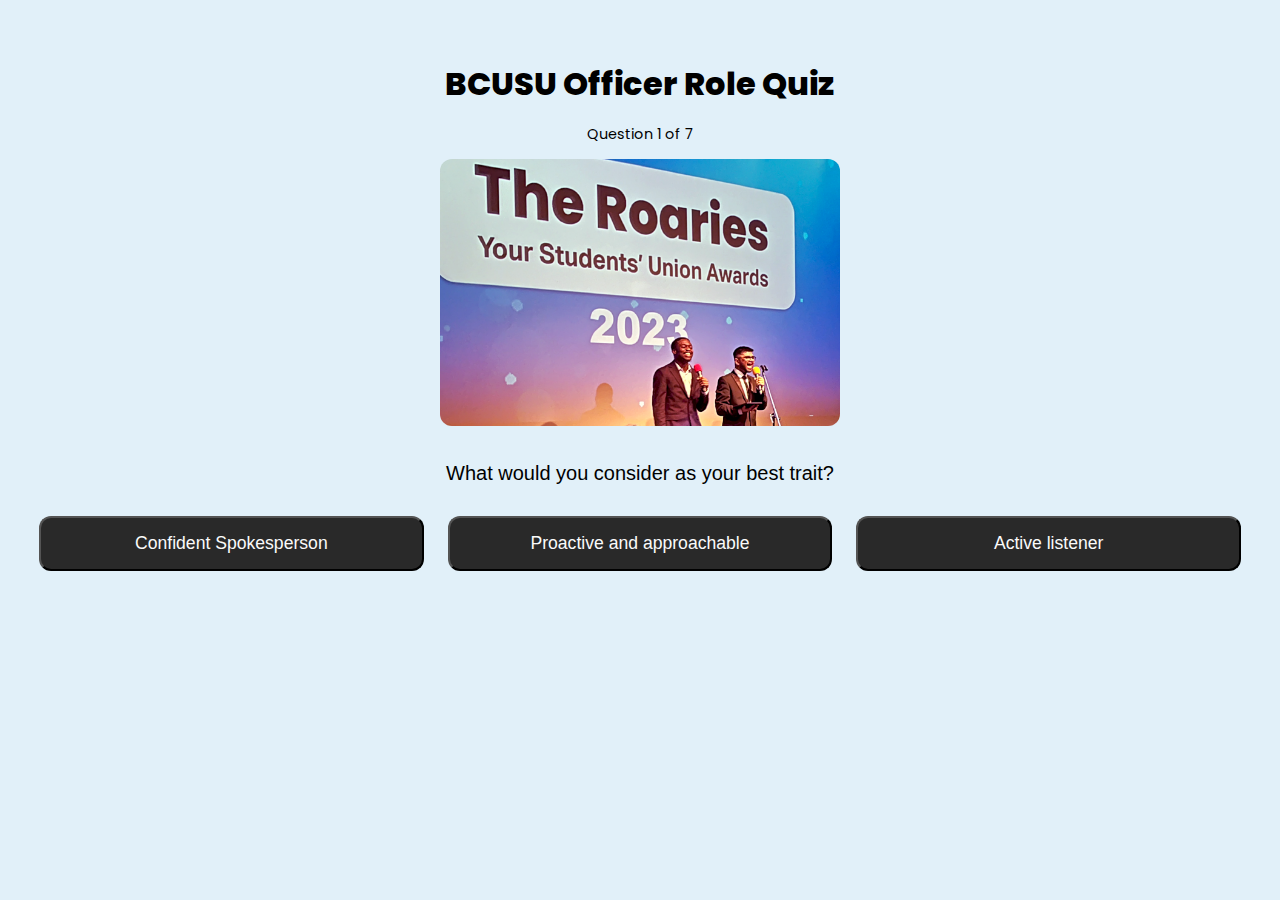
<file: index.html>
<!DOCTYPE html>
<html lang="en">
<head>
  <meta charset="UTF-8">
  <meta name="viewport" content="width=device-width, initial-scale=1.0">
  <link rel="stylesheet" href="./src/styles/style.css">
  <link rel="icon" href="./src/images/bcusu_logo.png">
  <link href="https://cdn.jsdelivr.net/npm/bootstrap@5.3.5/dist/css/bootstrap.min.css" rel="stylesheet" integrity="sha384-SgOJa3DmI69IUzQ2PVdRZhwQ+dy64/BUtbMJw1MZ8t5HZApcHrRKUc4W0kG879m7" crossorigin="anonymous">

  <!-- poppins font -->
  <link rel="preconnect" href="https://fonts.googleapis.com">
  <link rel="preconnect" href="https://fonts.gstatic.com" crossorigin>
  <link href="https://fonts.googleapis.com/css2?family=Poppins:ital,wght@0,100;0,200;0,300;0,400;0,500;0,600;0,700;0,800;0,900;1,100;1,200;1,300;1,400;1,500;1,600;1,700;1,800;1,900&display=swap" rel="stylesheet">
  <!-- poppins font -->


  <title>BCUSU Officer Role Quiz</title>
</head>
<body>

  <div class="container">
    <div class="row">
      <div class="wrapper">
      <h1 class="quiz-heading">BCUSU Officer Role Quiz</h1>

      <!-- quiz length class created to indicate amount of question user must answer -->
    <p class="quiz-length"></p>

    <!-- img tag created to add each image to specific question -->
    <div class="image"><img class="pic-img"/></div>
    <div id="question" class="question"></div>
    <div class="options">
      <!-- Answer options will go here -->
    </div>
    <div id="result" class="result"></div>

    <p class="result-msg hidden">Please re-take and look at questions carefully if you want to make sure this is the correct role for you.</p>

    <a href="/"><button class="restartBtn hidden">Restart Quiz</button></a>
  </div>
</div>
</div>


<!-- scripts -->
  <script src="./src/data/quiz.js"></script>
  <script src="./src/components/quizHandler.js"></script>
  <script src="./src/components/results.js"></script>

  <!-- boostrap js -->
  <script src="https://cdn.jsdelivr.net/npm/bootstrap@5.3.5/dist/js/bootstrap.bundle.min.js" integrity="sha384-k6d4wzSIapyDyv1kpU366/PK5hCdSbCRGRCMv+eplOQJWyd1fbcAu9OCUj5zNLiq" crossorigin="anonymous">
  </script>
</body>
</html>
</file>
<file: src/styles/style.css>
body {
    font-family: Arial, sans-serif;
    padding: 20px;
    background: #e1f0f9 !important;
}
.container {
    --bs-gutter-x: 0.5rem;
}
.quiz-container {
    max-width: 600px;
    margin: 0 auto;
}
.wrapper {
    width: 100% !important;
    margin: auto;
    margin-top: 2em !important;
    text-align: center;
}
.quiz-heading, .result-heading {
    font-family: "Poppins", sans-serif;
    font-weight: 800;
    margin-bottom: 0.5em;
    font-size: 2rem;
}
.question, .result-msg {
    font-size: 1.25rem !important;
    margin-bottom: 1.5em;
    margin-top: 1.6em;
    font-family: 'Arial', sans-serif;
    font-weight: 500;
}
.question {
    margin-bottom: 1em !important;
}
.image {
    width: 100%;
    height: auto;
}
.pic-img {
    width: 400px !important;
    border-radius: 12px;
}
.question-image {
    max-width: 100%;
    width: 200px !important;
    height: auto;
    margin: 10px 0;
    display: block;
}
.quiz-length {
    font-family: "Poppins", sans-serif;
    font-size: 0.9rem;
}
.mobile-swipe {
    display: none;
    font-style: italic;
    margin-bottom: 0.5em;
}
.mobile-swipe img {
    width: 20px !important;
    margin-right: 5px !important;
}
 

/* buttons */
.options {
    display: -ms-grid;
    display: -moz-grid;
    display: grid;
    grid-template-columns: repeat(3, 1fr);
    gap: 2px;
    margin: auto;
}
.options button {
    display: block;
    margin: 11px;
    padding: 15px;
    border-radius: 12px !important;
    font-size: 1.1rem;
    font-weight: 500;
}
.options button:hover {
    cursor: pointer;
    transition: 0.2s;
    background-color: #fff793;
    color: #292929;
    border: 2px solid #292929;
}
button {
    background-color: #292929;
    color: #fafafa;
}


/* resutls */
.result {
    margin-top: 20px;
    font-size: 18px;
}
.restartBtn {
    padding: 10px;
    border-radius: 12px !important;
    background: orange;
    color: #292929;
    font-size: 1.2rem !important;
    font-weight: 600;
    width: 20%;
}
.restartBtn:hover {
    background-color: #292929;
    color: orange;
    transition: 0.2s;
}
.result-heading {
    margin-top: -1em;
}
.result-image {
    width: 300px !important;
    border-radius: 12px;
    margin-bottom: -1.5em;
}
.hidden {
    display: none !important;
}
.disable {
    opacity: 0.5;
    pointer-events: none;
    cursor: not-allowed;
}




/* mobile and tablet screens */
@media screen and (max-width: 1024px) {
.wrapper {width: 100% !important;}
}

@media screen and (max-width: 990px) {
.wrapper {margin: inherit;}
}

@media screen and (max-width: 768px) {
.wrapper img {width: 500px;}
}

@media screen and (max-width: 720px) {
.mobile-swipe {display: block;}
}

@media screen and (max-width: 600px) {
.wrapper {
    width: 100% !important;
    margin-top: 1em !important;
}
.wrapper img {
    width: 450px; 
    text-align: center;
    margin: 5px auto;
}
.options button {width: 100%;}
.options {
    display: -ms-grid;
    display: -moz-grid;
    display: grid;
    grid-template-columns: repeat(2, 1fr);
    gap: 2px;
}
}

@media screen and (max-width: 500px) {
.wrapper img {
    width: 400px; 
    text-align: center;
}
.options {
    display: -ms-grid;
    display: -moz-grid;
    display: grid;
    grid-template-columns: repeat(1, 1fr);
    gap: 0px;
}
}

@media screen and (max-width: 440px) {
.wrapper img {width: 320px;}
}

@media screen and (max-width: 360px) {
.wrapper img {width: 250px;}
}

@media screen and (max-width: 290px) {
.wrapper img {width: 200px;}
}
</file>
